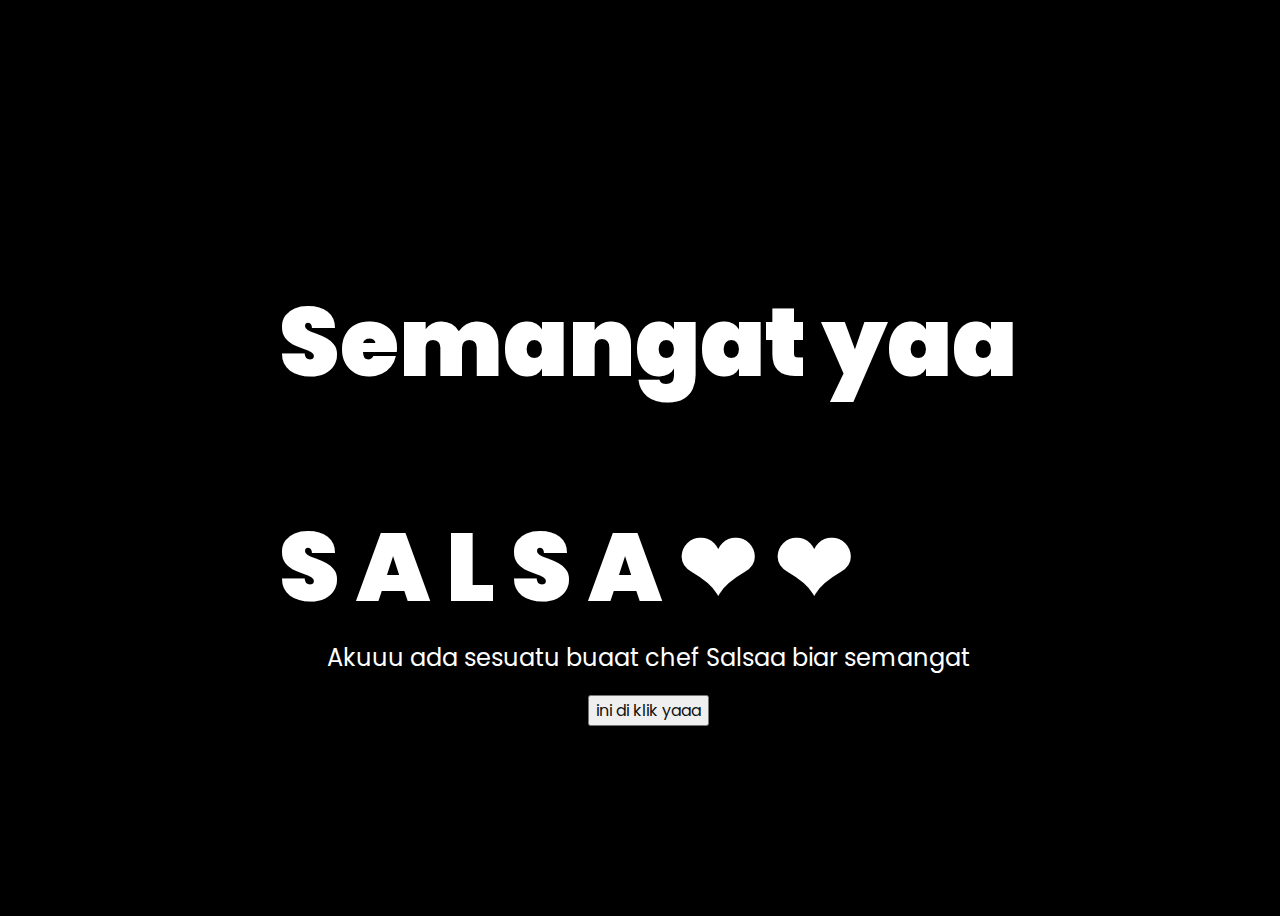
<file: index.html>
<!DOCTYPE html>
<html lang="en">

<head>
    <meta charset="UTF-8">
    <meta http-equiv="X-UA-Compatible" content="IE=edge">
    <meta name="viewport" content="width=device-width, initial-scale=1.0">
    <link rel="stylesheet" href="style.css">
    <link rel="icon" href="flowers.png" type="image/x-icon">
    <title>Haaiii Chef salsaa!</title>
</head>

<body>
    <div class="greetings">
        <h2>Semangat yaa</h2>
        <span>S</span>
        <span>A</span>
        <span>L</span>
        <span>S</span>
        <span>A</span>
        <span>&#10084</span>
        <span>&#10084</span>

    </div>
    <div class="description">
        <span>Akuuu ada sesuatu buaat chef Salsaa biar semangat</span>
    </div>
    <div class="button">
        <button>
            <a href="index1.html">ini di klik yaaa</a>
        </button>
    </div>
</body>

</html>
</file>
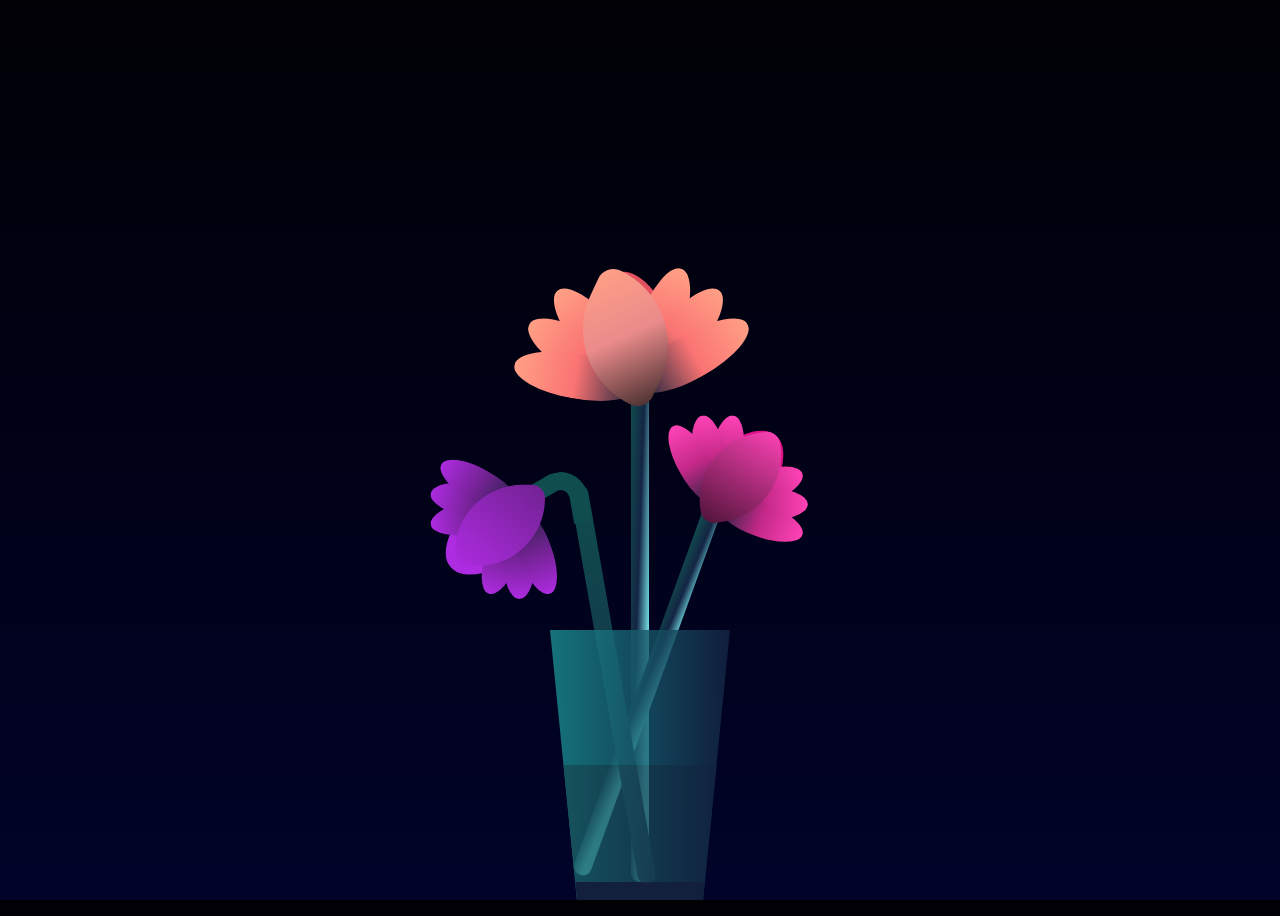
<file: index1.html>
<!DOCTYPE html>
<html lang="en">

<head>
    <meta charset="UTF-8" />
    <meta http-equiv="X-UA-Compatible" content="IE=edge" />
    <meta name="viewport" content="width=device-width, initial-scale=1.0" />
    <title>Chef Salsaa !</title>
    <link rel="stylesheet" href="style1.css" />
</head>

<body>
    <div class="flower">
        <div class="f-wrapper">
            <div class="flower__line"></div>
            <div class="f">
                <div class="flower__leaf flower__leaf--1"></div>
                <div class="flower__leaf flower__leaf--2"></div>
                <div class="flower__leaf flower__leaf--3"></div>
                <div class="flower__leaf flower__leaf--4"></div>
                <div class="flower__leaf flower__leaf--5"></div>
                <div class="flower__leaf flower__leaf--6"></div>
                <div class="flower__leaf flower__leaf--7"></div>
                <div class="flower__leaf flower__leaf--8 flower__fall-down--yellow"></div>
            </div>
        </div>

        <div class="f-wrapper f-wrapper--2">
            <div class="flower__line"></div>
            <div class="f">
                <div class="flower__leaf flower__leaf--1"></div>
                <div class="flower__leaf flower__leaf--2"></div>
                <div class="flower__leaf flower__leaf--3"></div>
                <div class="flower__leaf flower__leaf--4"></div>
                <div class="flower__leaf flower__leaf--5"></div>
                <div class="flower__leaf flower__leaf--6"></div>
                <div class="flower__leaf flower__leaf--7"></div>
                <div class="flower__leaf flower__leaf--8 flower__fall-down--pink"></div>
            </div>
        </div>

        <div class="f-wrapper f-wrapper--3">
            <div class="flower__line"></div>
            <div class="f">
                <div class="flower__leaf flower__leaf--1"></div>
                <div class="flower__leaf flower__leaf--2"></div>
                <div class="flower__leaf flower__leaf--3"></div>
                <div class="flower__leaf flower__leaf--4"></div>
                <div class="flower__leaf flower__leaf--5"></div>
                <div class="flower__leaf flower__leaf--6"></div>
                <div class="flower__leaf flower__leaf--7"></div>
                <div class="flower__leaf flower__leaf--8 flower__fall-down--purple"></div>
            </div>
        </div>
        <div class="flower__glass"></div>
    </div>
</body>

</html>
</file>
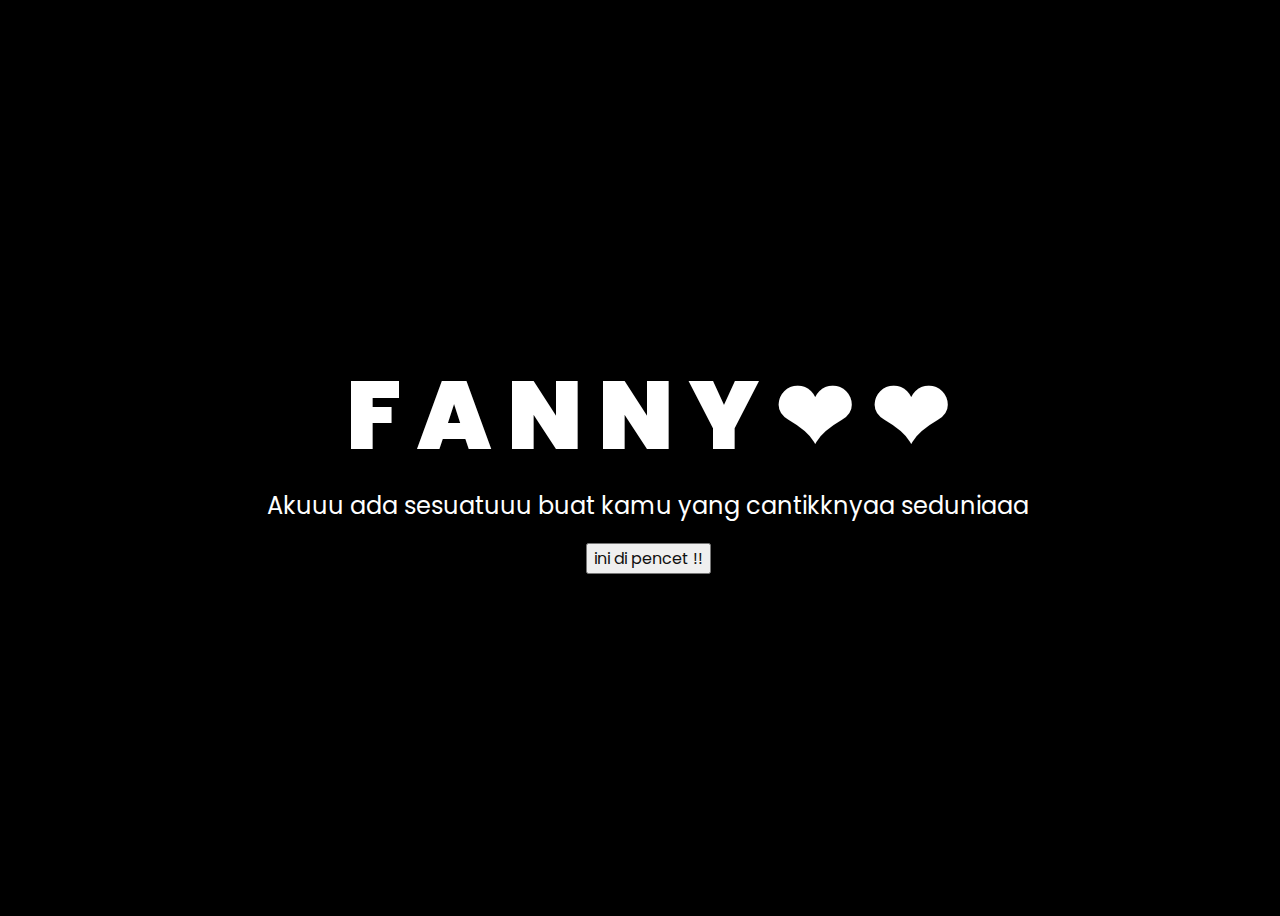
<file: indexx.htm>
<!DOCTYPE html>
<html lang="en">

<head>
    <meta charset="UTF-8">
    <meta http-equiv="X-UA-Compatible" content="IE=edge">
    <meta name="viewport" content="width=device-width, initial-scale=1.0">
    <link rel="stylesheet" href="style.css">
    <link rel="icon" href="flowers.png" type="image/x-icon">
    <title>Flowers</title>
</head>

<body>
    <div class="greetings">
        <span>F</span>
        <span>A</span>
        <span>N</span>
        <span>N</span>
        <span>Y</span>
        <span>&#10084</span>
        <span>&#10084</span>

    </div>
    <div class="description">
        <span>Akuuu ada sesuatuuu buat kamu yang cantikknyaa seduniaaa</span>
    </div>
    <div class="button">
        <button>
            <a href="flower.html">ini di pencet !!</a>
        </button>
    </div>
</body>

</html>
</file>
<file: style.css>
@import url('https://fonts.googleapis.com/css2?family=Poppins:ital,wght@0,500;1,900&display=swap');
        * {
            font-family: 'Poppins', cursive;
        }
        
        body {
            color: rgb(255, 255, 255);
            width: 100%;
            height: 100vh;
            display: flex;
            flex-direction: column;
            align-items: center;
            justify-content: center;
            background-color: black;
        }
        
        .greetings {
            font-size: 6rem;
            font-weight: 900;
        }
        
        .greetings>span {
            animation: glow 2.5s ease-in-out infinite;
        }
        
        @keyframes glow {
            0%,
            100% {
                color: #ff4d9a;
                text-shadow: 0 0 12px #39c6d6, 0 0 50px #39c6d6, 0 0 100px #39c6d6;
            }
            10%,
            90% {
                color: #111;
                text-shadow: none;
            }
        }
        
        .greetings>span:nth-child(2) {
            animation-delay: .2s;
        }
        
        .greetings>span:nth-child(3) {
            animation-delay: .4s;
        }
        
        .greetings>span:nth-child(4) {
            animation-delay: .6s;
        }
        
        .greetings>span:nth-child(5) {
            animation-delay: .8s;
        }
        
        .greetings>h2:nth-child(2) {
            animation-delay: .2s;
        }
        
        .greetings>h2:nth-child(3) {
            animation-delay: .4s;
        }
        
        .greetings>h2:nth-child(4) {
            animation-delay: .6s;
        }
        
        .greetings>h2:nth-child(5) {
            animation-delay: .8s;
        }
        
        .greetings>h2 {
            animation: glow 2.5s ease-in-out infinite;
        }
        
        .greetings>h2 {
            font-size: 6rem;
            font-weight: 900;
        }
        
        .description {
            font-size: 1.5rem;
            margin-bottom: 20px;
        }
        
        .button a {
            text-decoration: none;
            font-size: 1rem;
            color: #111;
        }
        
        @media screen and (max-width:574px) {
            .greetings {
                display: block;
                font-size: 3rem;
                font-weight: 500;
                text-align: center;
            }
            .description {
                font-size: 1rem;
            }
            .button a {
                font-size: .5rem;
            }
        }
        
        button:hover {
            background-color: #bf360c;
            transform: scale(1.1);
        }
</file>
<file: style1.css>
*,
*::after,
*::before {
    padding: 0;
    margin: 0;
    box-sizing: border-box;
}

body {
    background-image: linear-gradient(to top, #010329, #000005);
    min-height: 100vh;
    display: flex;
    justify-content: center;
    align-items: flex-end;
    overflow: hidden;
}

.flower {
    position: relative;
}

.flower__glass {
    width: 20vmin;
    height: 30vmin;
    background-image: linear-gradient(to left, #142544, #1a9092);
    clip-path: polygon(0 0, 100% 0, 85% 100%, 15% 100%);
    opacity: .8;
}

.flower__glass::after {
    content: '';
    position: absolute;
    bottom: 0;
    left: 0;
    background-color: #182843;
    width: 100%;
    height: 2vmin;
}

.flower__glass::before {
    content: '';
    position: absolute;
    bottom: 0;
    left: 0;
    background-image: linear-gradient(to left, #142544, #1b6d6e);
    width: 100%;
    height: 15vmin;
}

.f-wrapper {
    position: absolute;
    left: 45%;
    bottom: 2vmin;
}

.f-wrapper--2 {
    left: 50%;
    bottom: 5%;
    transform-origin: 10% left;
    transform: rotate(20deg);
}

.f-wrapper--3 {
    left: 30%;
    bottom: 5%;
    transform-origin: 10% left;
    transform: rotate(-10deg);
}

.f-wrapper--3 .flower__line {
    height: 45vmin;
    position: relative;
}

.f-wrapper--3 .flower__line::after {
    content: '';
    position: absolute;
    left: 0;
    top: 0;
    width: 6vmin;
    height: 6vmin;
    transform: translate(-69%, -30%);
    border-radius: 10vmin 10vmin 0 0;
    border: 2vmin solid #104d4e;
    border-bottom: transparent;
    border-left: transparent;
}

.f-wrapper--3 .flower__line::before {
    content: '';
    position: absolute;
    left: -40%;
    top: -1%;
    width: 6vmin;
    height: 2vmin;
    transform-origin: right;
    transform: translate(-100%, -80%) rotate(-20deg);
    background-color: #104d4e;
    border-radius: 2vmin;
}

.f-wrapper--3 .flower__line {
    background-image: linear-gradient(to top, #142544, #104d4e);
}

.f-wrapper--2 .flower__line {
    height: 45vmin;
}

.f-wrapper--2 .f {
    transform: translateX(-50%) rotate(20deg);
}

.f-wrapper--3 .f {
    transform: translate(-350%, -50%) rotate(-120deg);
}

.f-wrapper--2 .flower__leaf:not(:first-child) {
    width: 3.8vmin;
    height: 10vmin;
    background-image: linear-gradient(to bottom, #ff43b6, #c22887, #1a233a 99%);
}

.f-wrapper--3 .flower__leaf:not(:first-child) {
    width: 3.8vmin;
    height: 10vmin;
    background-image: linear-gradient(to bottom, #ad2be0, #712291, #1a233a 99%);
}

.f-wrapper--3 .flower__leaf--1 {
    width: 8vmin;
    height: 10vmin;
    bottom: 2vmin;
    background-color: #ad2be0;
}

.f-wrapper--2 .flower__leaf--1 {
    width: 8vmin;
    height: 10vmin;
    bottom: 2vmin;
    background-color: #de118b;
}

.f-wrapper--2 .f .flower__leaf--8,
.f-wrapper--3 .f .flower__leaf--8 {
    width: 10vmin;
    height: 9vmin;
    bottom: 3vmin;
    left: -30%;
    transform: rotate(-50deg);
    background-image: linear-gradient(to left bottom, #ff43b6, #4d1337);
    ;
}

.f-wrapper--3 .f .flower__leaf--8 {
    bottom: 4.5vmin;
    left: -10%;
    background-image: linear-gradient(to left bottom, #ad2be0, #712291);
    ;
}

.flower__line {
    width: 2vmin;
    height: 56vmin;
    background-image: linear-gradient(to left top, #82fdff 20%, #142544, #104d4e);
    border-radius: 4vmin;
}

.f {
    position: absolute;
    top: 1vmin;
    left: 50%;
    transform: translateX(-50%) rotate(-10deg);
    width: 2vmin;
    height: 2vmin;
}

.flower__leaf {
    position: absolute;
    left: 50%;
    bottom: 2vmin;
    transform: translateX(-50%);
    width: 5vmin;
    height: 14vmin;
    background-image: linear-gradient(to bottom, #ffa085, #fa7373, #1a233a 99%);
    clip-path: ellipse(50% 50% at 50% 50%);
    transform-origin: center bottom;
    animation: open-flower 2s 1s backwards;
}

.flower__leaf--1 {
    width: 10vmin;
    height: 12vmin;
    bottom: 3vmin;
    border-radius: 50% 50% 50% 50% / 80% 80% 20% 20%;
    background-color: #e24f5f;
    background-image: none;
    animation: open-flowe--middle 1.4s 1s backwards;
}

.flower__leaf--2 {
    transform: translateX(-50%) rotate(-30deg);
}

.flower__leaf--3 {
    transform: translateX(-50%) rotate(-50deg);
}

.flower__leaf--4 {
    transform: translateX(-50%) rotate(-70deg);
}

.flower__leaf--5 {
    transform: translateX(-50%) rotate(30deg);
}

.flower__leaf--6 {
    transform: translateX(-50%) rotate(50deg);
}

.flower__leaf--7 {
    transform: translateX(-50%) rotate(70deg);
}

.flower__leaf--8 {
    width: 13vmin;
    height: 11vmin;
    bottom: 5vmin;
    left: -30%;
    border-radius: none;
    clip-path: none;
    border-radius: 10vmin 2vmin 10vmin 2vmin;
    transform: rotate(-55deg);
    background-image: linear-gradient(to left bottom, #ffa085, #eb8b8b, #492f2f 98%);
}

.flower__fall-down--pink {
    transform-origin: 50% 100%;
    animation: flower-fall-down-pink 5s 1.2s linear forwards;
}

.flower__fall-down--yellow {
    transform-origin: 50% 110%;
    animation: flower-fall-down-yellow 8s 1.2s linear forwards;
}

.flower__fall-down--purple {
    bottom: 3vmin !important;
    transform-origin: 60% 110%;
    animation: flower-fall-down-purple 6s 1.2s linear forwards, flower-falling 6s 7.2s linear infinite;
}

@keyframes open-flower {
    0% {
        transform: translateX(-50%) rotate(0);
    }
}

@keyframes open-flowe--middle {
    0% {
        opacity: 0;
        transform: translateX(-50%) scale(0);
    }
}

@keyframes flower-fall-down-pink {
    0% {
        transform: rotate(-55deg);
    }
    50% {
        transform: rotateX(-100deg);
    }
    100% {
        transform: translate(2vmin, 28vmin);
    }
}

@keyframes flower-fall-down-yellow {
    0% {
        transform: rotate(-55deg);
    }
    50% {
        transform: rotateX(-100deg);
    }
    100% {
        transform: translate(2vmin, 70vmin) rotate(150deg);
    }
}

@keyframes flower-fall-down-purple {
    0% {
        transform: rotate(-50deg);
    }
    25% {
        transform: rotateX(-100deg);
        perspective: 0px;
    }
    50% {
        perspective: 0px;
        transform: translate(-30vmin, 2vmin) rotate(90deg);
    }
    75% {
        perspective: 0px;
        transform: translate(-34vmin, -2vmin);
    }
    100% {
        transform-origin: center;
        transform: translate(-34vmin, -2vmin) rotateY(-80deg) rotateX(35deg);
    }
}

@keyframes flower-falling {
    0%,
    100% {
        transform-origin: center;
        transform: translate(-34vmin, -2vmin) rotateY(-80deg) rotateX(35deg);
    }
    25% {
        transform-origin: center;
        transform: translate(-34.4vmin, -2vmin) rotateY(-84deg) rotateX(35deg);
    }
    50% {
        transform-origin: center;
        transform: translate(-32vmin, -5vmin) rotateY(-80deg) rotateX(35deg);
    }
    75% {
        transform-origin: center;
        transform: translate(-36vmin, .2vmin) rotateY(-80deg) rotateX(35deg);
    }
}
</file>
